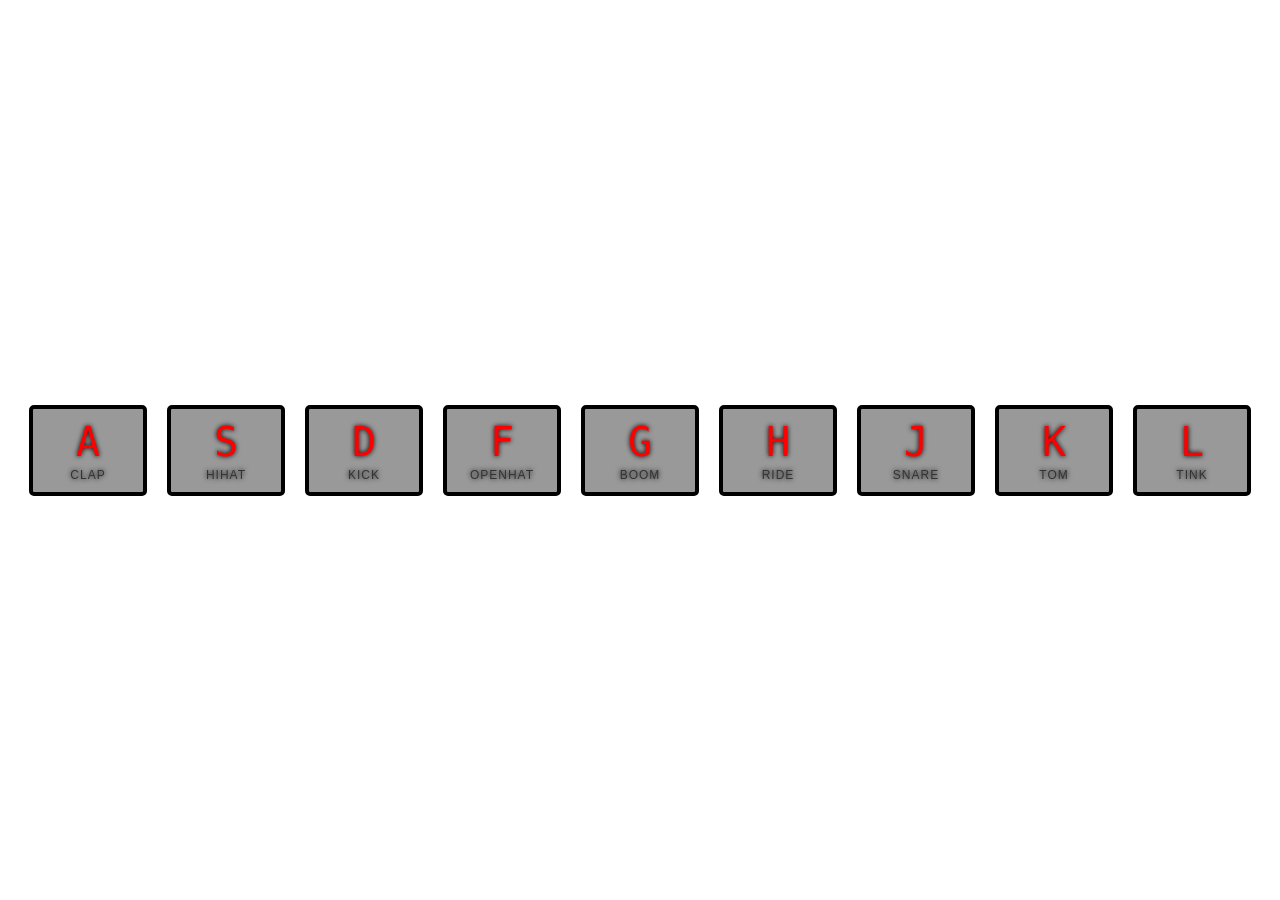
<file: index.html>
<!DOCTYPE html>
<html lang="en">
<head>
  <meta charset="UTF-8">
  <title>Drum SoundBoard</title>
  <link rel="stylesheet" href="style.css">
</head>
<body>


  <div class="keys">
    <div data-key="65" class="key">
      <kbd>A</kbd>
      <span class="sound">clap</span>
    </div>
    <div data-key="83" class="key">
      <kbd>S</kbd>
      <span class="sound">hihat</span>
    </div>
    <div data-key="68" class="key">
      <kbd>D</kbd>
      <span class="sound">kick</span>
    </div>
    <div data-key="70" class="key">
      <kbd>F</kbd>
      <span class="sound">openhat</span>
    </div>
    <div data-key="71" class="key">
      <kbd>G</kbd>
      <span class="sound">boom</span>
    </div>
    <div data-key="72" class="key">
      <kbd>H</kbd>
      <span class="sound">ride</span>
    </div>
    <div data-key="74" class="key">
      <kbd>J</kbd>
      <span class="sound">snare</span>
    </div>
    <div data-key="75" class="key">
      <kbd>K</kbd>
      <span class="sound">tom</span>
    </div>
    <div data-key="76" class="key">
      <kbd>L</kbd>
      <span class="sound">tink</span>
    </div>
  </div>

  <audio data-key="65" src="sounds/clap.wav"></audio>
  <audio data-key="83" src="sounds/hihat.wav"></audio>
  <audio data-key="68" src="sounds/kick.wav"></audio>
  <audio data-key="70" src="sounds/openhat.wav"></audio>
  <audio data-key="71" src="sounds/boom.wav"></audio>
  <audio data-key="72" src="sounds/ride.wav"></audio>
  <audio data-key="74" src="sounds/snare.wav"></audio>
  <audio data-key="75" src="sounds/tom.wav"></audio>
  <audio data-key="76" src="sounds/tink.wav"></audio>

<script src="script.js"></script>


</body>
</html>
</file>
<file: style.css>
html {
  font-size: 10px;
  background: url(https://i.imgur.com/M51iMiw.jpg) bottom center;
  background-size: cover;
}
body,html {
  margin: 0;
  padding: 0;
  font-family: sans-serif;
}

.keys {
  display: flex;
  flex: 1;
  min-height: 100vh;
  align-items: center;
  justify-content: center;
}

.key {
  border: .4rem solid black;
  border-radius: .5rem;
  margin: 1rem;
  font-size: 1.5rem;
  padding: 1rem .5rem;
  transition: all .07s ease;
  width: 10rem;
  text-align: center;
  color: #ff0000;
  background: rgba(0,0,0,0.4);
  text-shadow: 0 0 .5rem black;
}

.playing {
  transform: scale(1.1);
  border-color: #0026ff;
  box-shadow: 0 0 1rem #0026ff;
}

kbd {
  display: block;
  font-size: 4rem;
}

.sound {
  font-size: 1.2rem;
  text-transform: uppercase;
  letter-spacing: .1rem;
  color: #333;
}
</file>
